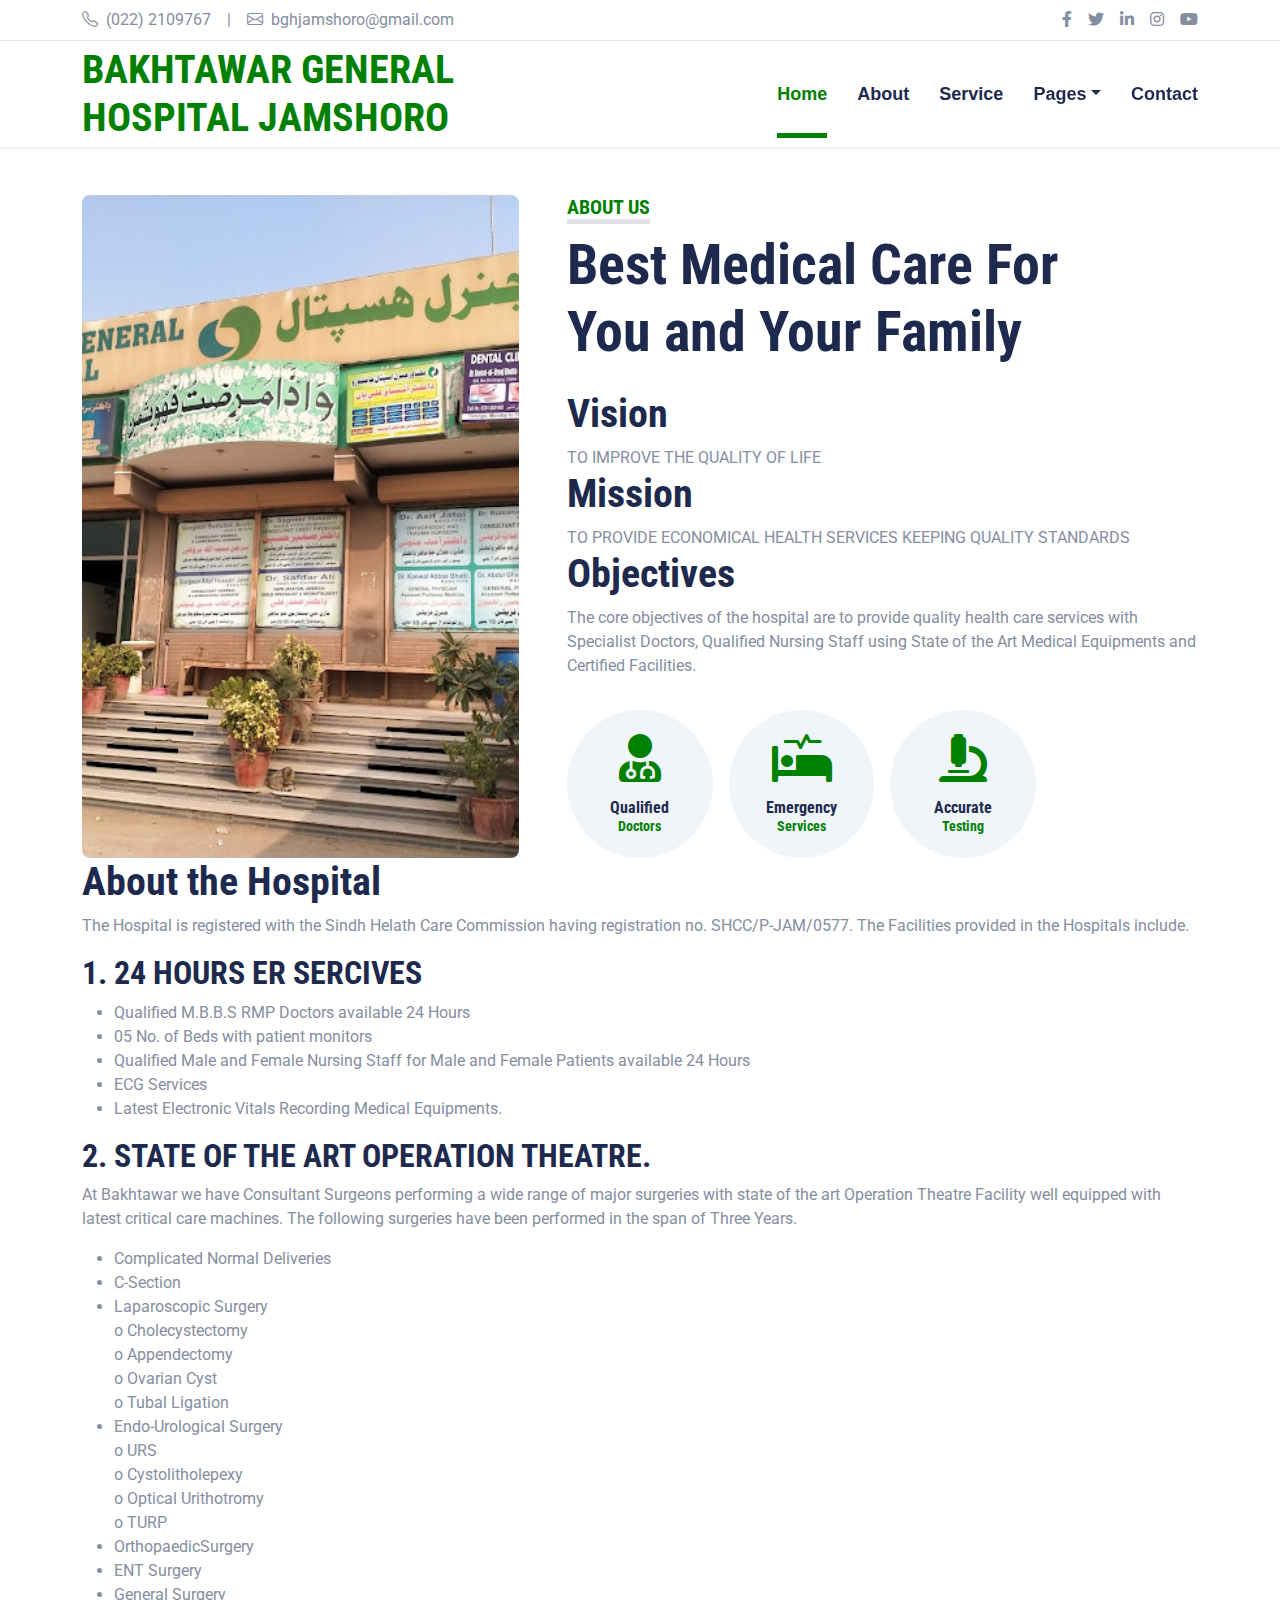
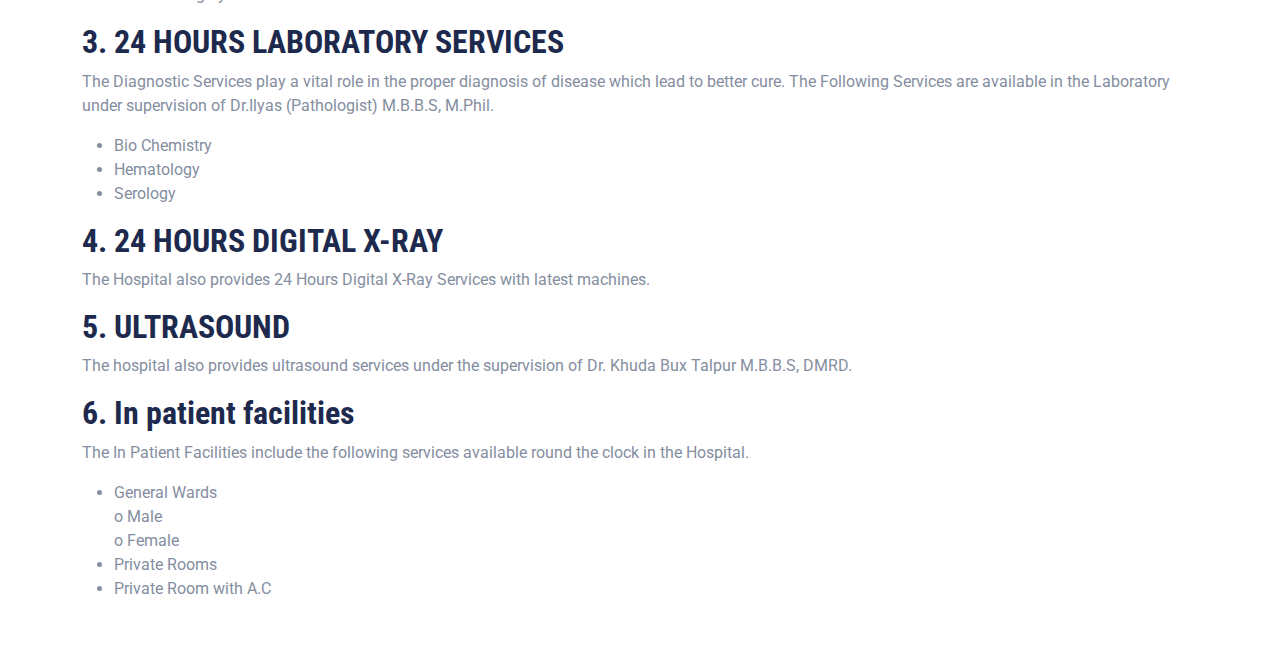
<file: about.html>
<!DOCTYPE html>
<html lang="en">

<head>
    <meta charset="utf-8">
    <title>Bakhtawar General Hospital</title>
    <meta content="width=device-width, initial-scale=1.0" name="viewport">

    <!-- Favicon -->
    <link href="img/Logo.jpg" rel="icon">

    <!-- Google Web Fonts -->
    <link rel="preconnect" href="https://fonts.gstatic.com">
    <link href="https://fonts.googleapis.com/css2?family=Roboto+Condensed:wght@400;700&family=Roboto:wght@400;700&display=swap" rel="stylesheet">  

    <!-- Icon Font Stylesheet -->
    <link href="https://cdnjs.cloudflare.com/ajax/libs/font-awesome/5.15.0/css/all.min.css" rel="stylesheet">
    <link href="https://cdn.jsdelivr.net/npm/bootstrap-icons@1.4.1/font/bootstrap-icons.css" rel="stylesheet">

    <!-- Libraries Stylesheet -->
    <link href="lib/owlcarousel/assets/owl.carousel.min.css" rel="stylesheet">
    <link href="lib/tempusdominus/css/tempusdominus-bootstrap-4.min.css" rel="stylesheet" />

    <!-- Customized Bootstrap Stylesheet -->
    <link href="css/bootstrap.min.css" rel="stylesheet">

    <!-- Template Stylesheet -->
    <link href="css/style.css" rel="stylesheet">
</head>

<body>
    <!-- Topbar Start -->
    <div class="container-fluid py-2 border-bottom d-none d-lg-block">
        <div class="container">
            <div class="row">
                <div class="col-md-6 text-center text-lg-start mb-2 mb-lg-0">
                    <div class="d-inline-flex align-items-center">
                        <a class="text-decoration-none text-body pe-3" href=""><i class="bi bi-telephone me-2"></i>(022) 2109767</a>
                        <span class="text-body">|</span>
                        <a class="text-decoration-none text-body px-3" href=""><i class="bi bi-envelope me-2"></i>bghjamshoro@gmail.com</a>
                    </div>
                </div>
                <div class="col-md-6 text-center text-lg-end">
                    <div class="d-inline-flex align-items-center">
                        <a class="text-body px-2" href="">
                            <i class="fab fa-facebook-f"></i>
                        </a>
                        <a class="text-body px-2" href="">
                            <i class="fab fa-twitter"></i>
                        </a>
                        <a class="text-body px-2" href="">
                            <i class="fab fa-linkedin-in"></i>
                        </a>
                        <a class="text-body px-2" href="">
                            <i class="fab fa-instagram"></i>
                        </a>
                        <a class="text-body ps-2" href="">
                            <i class="fab fa-youtube"></i>
                        </a>
                    </div>
                </div>
            </div>
        </div>
    </div>
    <!-- Topbar End -->


    <!-- Navbar Start -->
    <div class="container-fluid sticky-top bg-white shadow-sm">
        <div class="container">
            <nav class="navbar navbar-expand-lg bg-white navbar-light py-3 py-lg-0">
                <a href="index.html" class="navbar-brand">
                    <h1 class="m-0 text-uppercase text-primary"></i>Bakhtawar General <br>
                        Hospital Jamshoro</h1>
                </a>
                <button class="navbar-toggler" type="button" data-bs-toggle="collapse" data-bs-target="#navbarCollapse">
                    <span class="navbar-toggler-icon"></span>
                </button>
                <div class="collapse navbar-collapse" id="navbarCollapse">
                    <div class="navbar-nav ms-auto py-0">
                        <a href="index.html" class="nav-item nav-link active">Home</a>
                        <a href="about.html" class="nav-item nav-link">About</a>
                        <a href="service.html" class="nav-item nav-link">Service</a>
                        <div class="nav-item dropdown">
                            <a href="#" class="nav-link dropdown-toggle" data-bs-toggle="dropdown">Pages</a>
                            <div class="dropdown-menu m-0">
                                <a href="Goal.html" class="dropdown-item"></a>
                                <a href="team.html" class="dropdown-item">The Team</a>
    
                            </div>
                        </div>
                        <a href="contact.html" class="nav-item nav-link">Contact</a>
                    </div>
                </div>
            </nav>
        </div>
    </div>
    <!-- Navbar End -->



    <!-- About Start -->
    <div class="container-fluid py-5">
        <div class="container">
            <div class="row gx-5">
                <div class="col-lg-5 mb-5 mb-lg-0" style="min-height: 500px;">
                    <div class="position-relative h-100">
                        <img class="position-absolute w-100 h-100 rounded" src="img/2021-12-24.jpg" style="object-fit: cover;">
                    </div>
                </div>
                <div class="col-lg-7">
                    <div class="mb-4">
                        <h5 class="d-inline-block text-primary text-uppercase border-bottom border-5">About Us</h5>
                        <h1 class="display-4">Best Medical Care For<br>
                            You and Your Family</h1>
                    </div>
                    <p><h1>Vision</h1>TO IMPROVE THE QUALITY OF LIFE<br>
                        <h1>Mission</h1>TO PROVIDE ECONOMICAL HEALTH SERVICES KEEPING QUALITY STANDARDS
                        <h1>Objectives</h1>The core objectives of the hospital are to provide quality health care services with Specialist Doctors, Qualified Nursing Staff using State of the Art Medical Equipments and Certified Facilities.
                    </p>
                    <div class="row g-3 pt-3">
                        <div class="col-sm-3 col-6">
                            <div class="bg-light text-center rounded-circle py-4">
                                <i class="fa fa-3x fa-user-md text-primary mb-3"></i>
                                <h6 class="mb-0">Qualified<small class="d-block text-primary">Doctors</small></h6>
                            </div>
                        </div>
                        <div class="col-sm-3 col-6">
                            <div class="bg-light text-center rounded-circle py-4">
                                <i class="fa fa-3x fa-procedures text-primary mb-3"></i>
                                <h6 class="mb-0">Emergency<small class="d-block text-primary">Services</small></h6>
                            </div>
                        </div>
                        <div class="col-sm-3 col-6">
                            <div class="bg-light text-center rounded-circle py-4">
                                <i class="fa fa-3x fa-microscope text-primary mb-3"></i>
                                <h6 class="mb-0">Accurate<small class="d-block text-primary">Testing</small></h6>
                            </div>
                        </div>
                        </div>
                    </div>
                </div>
                <div>
                    <h1>About the Hospital</h1>
                    <p>The Hospital is registered with the Sindh Helath Care Commission having registration no. SHCC/P-JAM/0577. The Facilities provided in the Hospitals include.</p>
                    <h2>1.	24 HOURS ER SERCIVES</h2>
                    <ul>
                        <li>Qualified M.B.B.S RMP Doctors available 24 Hours</li>
                        <li>05 No. of Beds with patient monitors</li>
                        <li>Qualified Male and Female Nursing Staff for Male and Female Patients available 24 Hours</li>
                        <li>ECG Services</li>
                        <li>Latest Electronic Vitals Recording Medical Equipments.</li>
                    </ul>
                    <h2>2.	STATE OF THE ART OPERATION THEATRE.</h2>
                    <p>At Bakhtawar we have Consultant Surgeons performing a wide range of major surgeries with state of the art Operation Theatre Facility well equipped with latest critical care machines.
                        The following surgeries have been performed in the span of Three Years.
                    </p>
                    <ul>
                        <li>Complicated Normal Deliveries</li>
                        <li>C-Section</li>
                        <li>Laparoscopic Surgery <br>
                            o	Cholecystectomy <br>
                            o	Appendectomy <br>
                            o	Ovarian Cyst <br>
                            o	Tubal Ligation <br>
                        </li>
                        <li>Endo-Urological Surgery <br>
                            o	URS <br>
                            o	Cystolitholepexy <br>
                            o	Optical Urithotromy <br>
                            o	TURP
                        </li>
                        <li>OrthopaedicSurgery</li>
                        <li>ENT Surgery</li>
                        <li>General Surgery</li>
                    </ul>
                    <h2> 3.	24 HOURS LABORATORY SERVICES</h2>
                    <p>The Diagnostic Services play a vital role in the proper diagnosis of disease which lead to better cure. The Following Services are available in the Laboratory under supervision of Dr.Ilyas (Pathologist) M.B.B.S, M.Phil.</p>
                    <ul>
                        <li>Bio Chemistry</li>
                        <li>Hematology</li>
                        <li>Serology</li>
                    </ul>
                    <h2>4. 24 HOURS DIGITAL X-RAY</h2>
                    <p>The Hospital also provides 24 Hours Digital X-Ray Services with latest machines.</p>
                    <h2>5.	ULTRASOUND</h2>
                    <p>The hospital also provides ultrasound services under the supervision of Dr. Khuda Bux Talpur  M.B.B.S, DMRD.</p>
                    <h2>6.	In patient facilities</h2>
                    <p>The In Patient Facilities include the following services available round the clock in the Hospital.</p>
                    <ul>
                        <li>General Wards <br>
                            o	Male <br>
                            o	Female
                        </li>
                        <li>Private Rooms</li>
                        <li>Private Room with A.C</li>
                    </ul>
                </div>
            </div>
        </div>
    <!-- About End -->
    
    <!-- Back to Top -->
    <a href="#" class="btn btn-lg btn-primary btn-lg-square back-to-top"><i class="bi bi-arrow-up"></i></a>


    <!-- JavaScript Libraries -->
    <script src="https://code.jquery.com/jquery-3.4.1.min.js"></script>
    <script src="https://cdn.jsdelivr.net/npm/bootstrap@5.0.0/dist/js/bootstrap.bundle.min.js"></script>
    <script src="lib/easing/easing.min.js"></script>
    <script src="lib/waypoints/waypoints.min.js"></script>
    <script src="lib/owlcarousel/owl.carousel.min.js"></script>
    <script src="lib/tempusdominus/js/moment.min.js"></script>
    <script src="lib/tempusdominus/js/moment-timezone.min.js"></script>
    <script src="lib/tempusdominus/js/tempusdominus-bootstrap-4.min.js"></script>

    <!-- Template Javascript -->
    <script src="js/main.js"></script>
</body>

</html>
</file>
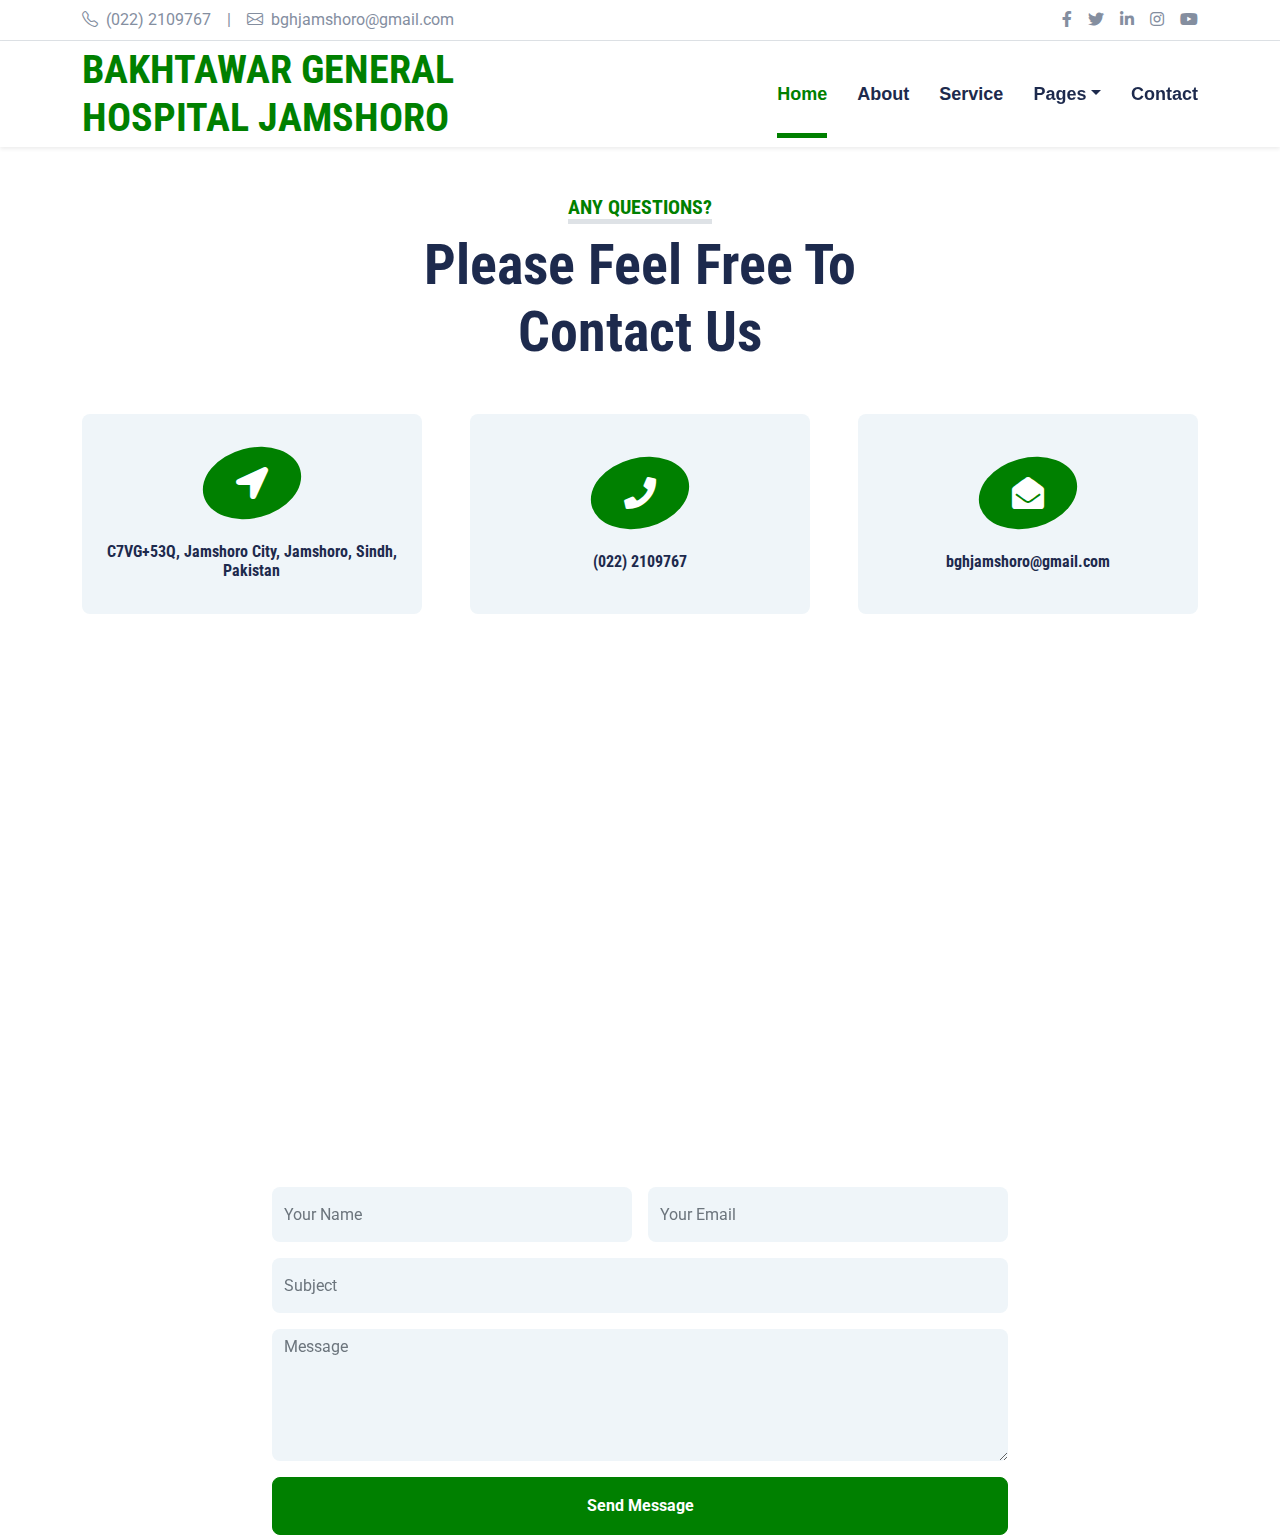
<file: contact.html>
<!DOCTYPE html>
<html lang="en">

<head>
    <meta charset="utf-8">
    <title>Bakhtawar General Hospital</title>
    <meta content="width=device-width, initial-scale=1.0" name="viewport">

    <!-- Favicon -->
    <link href="img/Logo.jpg" rel="icon">

    <!-- Google Web Fonts -->
    <link rel="preconnect" href="https://fonts.gstatic.com">
    <link href="https://fonts.googleapis.com/css2?family=Roboto+Condensed:wght@400;700&family=Roboto:wght@400;700&display=swap" rel="stylesheet">  

    <!-- Icon Font Stylesheet -->
    <link href="https://cdnjs.cloudflare.com/ajax/libs/font-awesome/5.15.0/css/all.min.css" rel="stylesheet">
    <link href="https://cdn.jsdelivr.net/npm/bootstrap-icons@1.4.1/font/bootstrap-icons.css" rel="stylesheet">

    <!-- Libraries Stylesheet -->
    <link href="lib/owlcarousel/assets/owl.carousel.min.css" rel="stylesheet">
    <link href="lib/tempusdominus/css/tempusdominus-bootstrap-4.min.css" rel="stylesheet" />

    <!-- Customized Bootstrap Stylesheet -->
    <link href="css/bootstrap.min.css" rel="stylesheet">

    <!-- Template Stylesheet -->
    <link href="css/style.css" rel="stylesheet">
</head>

<body>
    <!-- Topbar Start -->
    <div class="container-fluid py-2 border-bottom d-none d-lg-block">
        <div class="container">
            <div class="row">
                <div class="col-md-6 text-center text-lg-start mb-2 mb-lg-0">
                    <div class="d-inline-flex align-items-center">
                        <a class="text-decoration-none text-body pe-3" href=""><i class="bi bi-telephone me-2"></i>(022) 2109767</a>
                        <span class="text-body">|</span>
                        <a class="text-decoration-none text-body px-3" href=""><i class="bi bi-envelope me-2"></i>bghjamshoro@gmail.com</a>
                    </div>
                </div>
                <div class="col-md-6 text-center text-lg-end">
                    <div class="d-inline-flex align-items-center">
                        <a class="text-body px-2" href="">
                            <i class="fab fa-facebook-f"></i>
                        </a>
                        <a class="text-body px-2" href="">
                            <i class="fab fa-twitter"></i>
                        </a>
                        <a class="text-body px-2" href="">
                            <i class="fab fa-linkedin-in"></i>
                        </a>
                        <a class="text-body px-2" href="">
                            <i class="fab fa-instagram"></i>
                        </a>
                        <a class="text-body ps-2" href="">
                            <i class="fab fa-youtube"></i>
                        </a>
                    </div>
                </div>
            </div>
        </div>
    </div>
    <!-- Topbar End -->


    <!-- Navbar Start -->
    <div class="container-fluid sticky-top bg-white shadow-sm">
        <div class="container">
            <nav class="navbar navbar-expand-lg bg-white navbar-light py-3 py-lg-0">
                <a href="index.html" class="navbar-brand">
                    <h1 class="m-0 text-uppercase text-primary"></i>Bakhtawar General <br>
                        Hospital Jamshoro</h1>
                </a>
                <button class="navbar-toggler" type="button" data-bs-toggle="collapse" data-bs-target="#navbarCollapse">
                    <span class="navbar-toggler-icon"></span>
                </button>
                <div class="collapse navbar-collapse" id="navbarCollapse">
                    <div class="navbar-nav ms-auto py-0">
                        <a href="index.html" class="nav-item nav-link active">Home</a>
                        <a href="about.html" class="nav-item nav-link">About</a>
                        <a href="service.html" class="nav-item nav-link">Service</a>
                        <div class="nav-item dropdown">
                            <a href="#" class="nav-link dropdown-toggle" data-bs-toggle="dropdown">Pages</a>
                            <div class="dropdown-menu m-0">
                                <a href="Goal.html" class="dropdown-item"></a>
                                <a href="team.html" class="dropdown-item">The Team</a>
    
                            </div>
                        </div>
                        <a href="contact.html" class="nav-item nav-link">Contact</a>
                    </div>
                </div>
            </nav>
        </div>
    </div>
    <!-- Navbar End -->


    <!-- Contact Start -->
    <div class="container-fluid pt-5">
        <div class="container">
            <div class="text-center mx-auto mb-5" style="max-width: 500px;">
                <h5 class="d-inline-block text-primary text-uppercase border-bottom border-5">Any Questions?</h5>
                <h1 class="display-4">Please Feel Free To Contact Us</h1>
            </div>
            <div class="row g-5 mb-5">
                <div class="col-lg-4">
                    <div class="bg-light rounded d-flex flex-column align-items-center justify-content-center text-center" style="height: 200px;">
                        <div class="d-flex align-items-center justify-content-center bg-primary rounded-circle mb-4" style="width: 100px; height: 70px; transform: rotate(-15deg);">
                            <i class="fa fa-2x fa-location-arrow text-white" style="transform: rotate(15deg);"></i>
                        </div>
                        <h6 class="mb-0">C7VG+53Q, Jamshoro City, Jamshoro, Sindh, Pakistan</h6>
                    </div>
                </div>
                <div class="col-lg-4">
                    <div class="bg-light rounded d-flex flex-column align-items-center justify-content-center text-center" style="height: 200px;">
                        <div class="d-flex align-items-center justify-content-center bg-primary rounded-circle mb-4" style="width: 100px; height: 70px; transform: rotate(-15deg);">
                            <i class="fa fa-2x fa-phone text-white" style="transform: rotate(15deg);"></i>
                        </div>
                        <h6 class="mb-0">(022) 2109767</h6>
                    </div>
                </div>
                <div class="col-lg-4">
                    <div class="bg-light rounded d-flex flex-column align-items-center justify-content-center text-center" style="height: 200px;">
                        <div class="d-flex align-items-center justify-content-center bg-primary rounded-circle mb-4" style="width: 100px; height: 70px; transform: rotate(-15deg);">
                            <i class="fa fa-2x fa-envelope-open text-white" style="transform: rotate(15deg);"></i>
                        </div>
                        <h6 class="mb-0">bghjamshoro@gmail.com</h6>
                    </div>
                </div>
            </div>
            <div class="row">
                <div class="col-12" style="height: 500px;">
                    <div class="position-relative h-100">
                        <iframe class="position-relative w-100 h-100"
                            src="https://www.google.com/maps/embed?pb=!1m18!1m12!1m3!1d3602.8591488054617!2d68.27264517638788!3d25.442972121700176!2m3!1f0!2f0!3f0!3m2!1i1024!2i768!4f13.1!3m3!1m2!1s0x394c7904dad96b19%3A0xa144ad89f834692d!2sBakhtawar%20General%20Hospital!5e0!3m2!1sen!2s!4v1684772826528!5m2!1sen!2s"
                            frameborder="0" style="border:0;" allowfullscreen="" aria-hidden="false"
                            tabindex="0"></iframe>
                    </div>
                </div>
            </div>
            <div class="row justify-content-center position-relative" style="margin-top: -200px; z-index: 1;">
                <div class="col-lg-8">
                    <div class="bg-white-rounded-p-5-m-5-mb-0">
                        <form>
                            <div class="row g-3">
                                <div class="col-12 col-sm-6">
                                    <input type="text" class="form-control bg-light border-0" placeholder="Your Name" style="height: 55px;">
                                </div>
                                <div class="col-12 col-sm-6">
                                    <input type="email" class="form-control bg-light border-0" placeholder="Your Email" style="height: 55px;">
                                </div>
                                <div class="col-12">
                                    <input type="text" class="form-control bg-light border-0" placeholder="Subject" style="height: 55px;">
                                </div>
                                <div class="col-12">
                                    <textarea class="form-control bg-light border-0" rows="5" placeholder="Message"></textarea>
                                </div>
                                <div class="col-12">
                                    <button class="btn btn-primary w-100 py-3" type="submit">Send Message</button>
                                </div>
                            </div>
                        </form>
                    </div>
                </div>
            </div>
        </div>
    </div>
    <!-- Contact End -->

    <!-- Back to Top -->
    <a href="#" class="btn btn-lg btn-primary btn-lg-square back-to-top"><i class="bi bi-arrow-up"></i></a>


    <!-- JavaScript Libraries -->
    <script src="https://code.jquery.com/jquery-3.4.1.min.js"></script>
    <script src="https://cdn.jsdelivr.net/npm/bootstrap@5.0.0/dist/js/bootstrap.bundle.min.js"></script>
    <script src="lib/easing/easing.min.js"></script>
    <script src="lib/waypoints/waypoints.min.js"></script>
    <script src="lib/owlcarousel/owl.carousel.min.js"></script>
    <script src="lib/tempusdominus/js/moment.min.js"></script>
    <script src="lib/tempusdominus/js/moment-timezone.min.js"></script>
    <script src="lib/tempusdominus/js/tempusdominus-bootstrap-4.min.js"></script>

    <!-- Template Javascript -->
    <script src="js/main.js"></script>
</body>

</html>
</file>
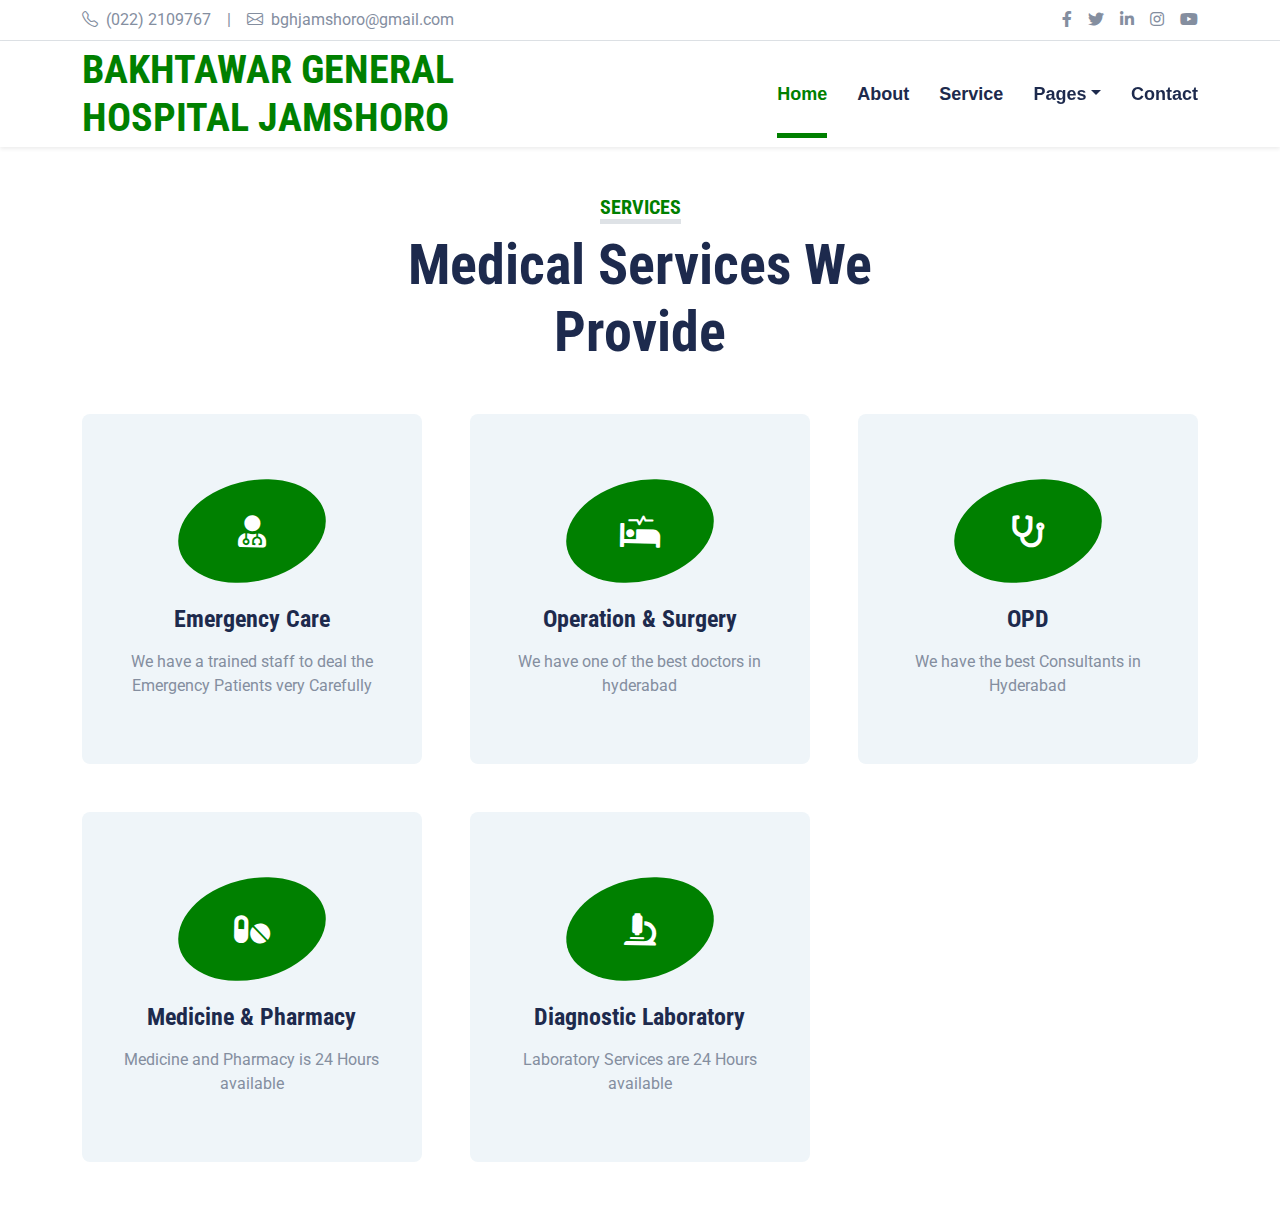
<file: service.html>
<!DOCTYPE html>
<html lang="en">

<head>
    <meta charset="utf-8">
    <title>Bakhtawar General Hospital</title>
    <meta content="width=device-width, initial-scale=1.0" name="viewport">


    <!-- Favicon -->
    <link href="img/Logo.jpg" rel="icon">

    <!-- Google Web Fonts -->
    <link rel="preconnect" href="https://fonts.gstatic.com">
    <link href="https://fonts.googleapis.com/css2?family=Roboto+Condensed:wght@400;700&family=Roboto:wght@400;700&display=swap" rel="stylesheet">  

    <!-- Icon Font Stylesheet -->
    <link href="https://cdnjs.cloudflare.com/ajax/libs/font-awesome/5.15.0/css/all.min.css" rel="stylesheet">
    <link href="https://cdn.jsdelivr.net/npm/bootstrap-icons@1.4.1/font/bootstrap-icons.css" rel="stylesheet">

    <!-- Libraries Stylesheet -->
    <link href="lib/owlcarousel/assets/owl.carousel.min.css" rel="stylesheet">
    <link href="lib/tempusdominus/css/tempusdominus-bootstrap-4.min.css" rel="stylesheet" />

    <!-- Customized Bootstrap Stylesheet -->
    <link href="css/bootstrap.min.css" rel="stylesheet">

    <!-- Template Stylesheet -->
    <link href="css/style.css" rel="stylesheet">
</head>

<body>
        <!-- Topbar Start -->
        <div class="container-fluid py-2 border-bottom d-none d-lg-block">
            <div class="container">
                <div class="row">
                    <div class="col-md-6 text-center text-lg-start mb-2 mb-lg-0">
                        <div class="d-inline-flex align-items-center">
                            <a class="text-decoration-none text-body pe-3" href=""><i class="bi bi-telephone me-2"></i>(022) 2109767</a>
                            <span class="text-body">|</span>
                            <a class="text-decoration-none text-body px-3" href=""><i class="bi bi-envelope me-2"></i>bghjamshoro@gmail.com</a>
                        </div>
                    </div>
                    <div class="col-md-6 text-center text-lg-end">
                        <div class="d-inline-flex align-items-center">
                            <a class="text-body px-2" href="">
                                <i class="fab fa-facebook-f"></i>
                            </a>
                            <a class="text-body px-2" href="">
                                <i class="fab fa-twitter"></i>
                            </a>
                            <a class="text-body px-2" href="">
                                <i class="fab fa-linkedin-in"></i>
                            </a>
                            <a class="text-body px-2" href="">
                                <i class="fab fa-instagram"></i>
                            </a>
                            <a class="text-body ps-2" href="">
                                <i class="fab fa-youtube"></i>
                            </a>
                        </div>
                    </div>
                </div>
            </div>
        </div>
        <!-- Topbar End -->
    
    
        <!-- Navbar Start -->
        <div class="container-fluid sticky-top bg-white shadow-sm">
            <div class="container">
                <nav class="navbar navbar-expand-lg bg-white navbar-light py-3 py-lg-0">
                    <a href="index.html" class="navbar-brand">
                        <h1 class="m-0 text-uppercase text-primary"></i>Bakhtawar General <br>
                            Hospital Jamshoro</h1>
                    </a>
                    <button class="navbar-toggler" type="button" data-bs-toggle="collapse" data-bs-target="#navbarCollapse">
                        <span class="navbar-toggler-icon"></span>
                    </button>
                    <div class="collapse navbar-collapse" id="navbarCollapse">
                        <div class="navbar-nav ms-auto py-0">
                            <a href="index.html" class="nav-item nav-link active">Home</a>
                            <a href="about.html" class="nav-item nav-link">About</a>
                            <a href="service.html" class="nav-item nav-link">Service</a>
                            <div class="nav-item dropdown">
                                <a href="#" class="nav-link dropdown-toggle" data-bs-toggle="dropdown">Pages</a>
                                <div class="dropdown-menu m-0">
                                    <a href="Goal.html" class="dropdown-item"></a>
                                    <a href="team.html" class="dropdown-item">The Team</a>
        
                                </div>
                            </div>
                            <a href="contact.html" class="nav-item nav-link">Contact</a>
                        </div>
                    </div>
                </nav>
            </div>
        </div>
        <!-- Navbar End -->
    
    
    <!-- Services Start -->
    <div class="container-fluid py-5">
        <div class="container">
            <div class="text-center mx-auto mb-5" style="max-width: 500px;">
                <h5 class="d-inline-block text-primary text-uppercase border-bottom border-5">Services</h5>
                <h1 class="display-4">Medical Services We Provide</h1>
            </div>
            <div class="row g-5">
                <div class="col-lg-4 col-md-6">
                    <div class="service-item bg-light rounded d-flex flex-column align-items-center justify-content-center text-center">
                        <div class="service-icon mb-4">
                            <i class="fa fa-2x fa-user-md text-white"></i>
                        </div>
                        <h4 class="mb-3">Emergency Care</h4>
                        <p class="m-0">We have a trained staff to deal the Emergency Patients very Carefully</p>
                        <a class="btn btn-lg btn-primary rounded-pill" href="about.html">
                            <i class="bi bi-arrow-right"></i>
                        </a>
                    </div>
                </div>
                <div class="col-lg-4 col-md-6">
                    <div class="service-item bg-light rounded d-flex flex-column align-items-center justify-content-center text-center">
                        <div class="service-icon mb-4">
                            <i class="fa fa-2x fa-procedures text-white"></i>
                        </div>
                        <h4 class="mb-3">Operation & Surgery</h4>
                        <p class="m-0">We have one of the best doctors in hyderabad
                        </p>
                        <a class="btn btn-lg btn-primary rounded-pill" href="about.html">
                            <i class="bi bi-arrow-right"></i>
                        </a>
                    </div>
                </div>
                <div class="col-lg-4 col-md-6">
                    <div class="service-item bg-light rounded d-flex flex-column align-items-center justify-content-center text-center">
                        <div class="service-icon mb-4">
                            <i class="fa fa-2x fa-stethoscope text-white"></i>
                        </div>
                        <h4 class="mb-3">OPD</h4>
                        <p class="m-0">We have the best Consultants in Hyderabad</p>
                        <a class="btn btn-lg btn-primary rounded-pill" href="about.html">
                            <i class="bi bi-arrow-right"></i>
                        </a>
                    </div>
                </div>
                <div class="col-lg-4 col-md-6">
                    <div class="service-item bg-light rounded d-flex flex-column align-items-center justify-content-center text-center">
                        <div class="service-icon mb-4">
                            <i class="fa fa-2x fa-pills text-white"></i>
                        </div>
                        <h4 class="mb-3">Medicine & Pharmacy</h4>
                        <p class="m-0">Medicine and Pharmacy is 24 Hours available</p>
                        <a class="btn btn-lg btn-primary rounded-pill" href="about.html">
                            <i class="bi bi-arrow-right"></i>
                        </a>
                    </div>
                </div>
                <div class="col-lg-4 col-md-6">
                    <div class="service-item bg-light rounded d-flex flex-column align-items-center justify-content-center text-center">
                        <div class="service-icon mb-4">
                            <i class="fa fa-2x fa-microscope text-white"></i>
                        </div>
                        <h4 class="mb-3">Diagnostic Laboratory</h4>
                        <p class="m-0">Laboratory Services are 24 Hours available</p>
                        <a class="btn btn-lg btn-primary rounded-pill" href="about.html">
                            <i class="bi bi-arrow-right"></i>
                        </a>
                    </div>
                </div>
            </div>
        </div>
    </div>
                
    <!-- Services End -->
    
    <!-- Back to Top -->
    <a href="#" class="btn btn-lg btn-primary btn-lg-square back-to-top"><i class="bi bi-arrow-up"></i></a>


    <!-- JavaScript Libraries -->
    <script src="https://code.jquery.com/jquery-3.4.1.min.js"></script>
    <script src="https://cdn.jsdelivr.net/npm/bootstrap@5.0.0/dist/js/bootstrap.bundle.min.js"></script>
    <script src="lib/easing/easing.min.js"></script>
    <script src="lib/waypoints/waypoints.min.js"></script>
    <script src="lib/owlcarousel/owl.carousel.min.js"></script>
    <script src="lib/tempusdominus/js/moment.min.js"></script>
    <script src="lib/tempusdominus/js/moment-timezone.min.js"></script>
    <script src="lib/tempusdominus/js/tempusdominus-bootstrap-4.min.js"></script>

    <!-- Template Javascript -->
    <script src="js/main.js"></script>
</body>

</html>
</file>
<file: css/style.css>
:root {
    --primary: green;
    --secondary: #354F8E;
    --light: #EFF5F9;
    --dark: #1D2A4D;
}

.btn {
    font-weight: 700;
    transition: .5s;
}

.btn:hover {
    -webkit-box-shadow: 0 8px 6px -6px #555555;
    -moz-box-shadow: 0 8px 6px -6px #555555;
    box-shadow: 0 8px 6px -6px #555555;
}

.btn-primary {
    color: #FFFFFF;
}

.bg-white-rounded-p-5-m-5-mb-0 {
    position: relative;
    top: 25vh;
}

.btn-square {
    width: 36px;
    height: 36px;
}

.btn-sm-square {
    width: 28px;
    height: 28px;
}

.btn-lg-square {
    width: 46px;
    height: 46px;
}

.btn-square,
.btn-sm-square,
.btn-lg-square {
    padding-left: 0;
    padding-right: 0;
    text-align: center;
}

.back-to-top {
    position: fixed;
    display: none;
    right: 30px;
    bottom: 0;
    border-radius: 50% 50% 0 0;
    z-index: 99;
}

.navbar-light .navbar-nav .nav-link {
    font-family: 'Jost', sans-serif;
    position: relative;
    margin-left: 30px;
    padding: 30px 0;
    font-size: 18px;
    font-weight: 700;
    color: var(--dark);
    outline: none;
    transition: .5s;
}

.navbar-light .navbar-nav .nav-link:hover,
.navbar-light .navbar-nav .nav-link.active {
    color: green;
}

@media (min-width: 992px) {
    .navbar-light .navbar-nav .nav-link::before {
        position: absolute;
        content: "";
        width: 0;
        height: 5px;
        bottom: 0;
        left: 50%;
        background: green;
        transition: .5s;
    }

    .navbar-light .navbar-nav .nav-link:hover::before,
    .navbar-light .navbar-nav .nav-link.active::before {
        width: 100%;
        left: 0;
    }

    .mt-auto-p-4 {
        position: relative;
        text-align: center;
        top: 10vh;
    }

    .team-heading {
        position: relative;
        left: 45vh;
    }
    .team-heading-1 {
        position: relative;
        left: 30vh;
    }
    .team-heading-2 {
        position: relative;
        left: 50vh;
    }

    .mb-md-0 {
        position: relative;
        left: 40vh;
        font-size: 25px;
    }
    
    .col-lg-3 {
        position: relative;
        left: 30vh;
        font-size: 18px;
    }
}

@media (max-width: 991.98px) {
    .navbar-light .navbar-nav .nav-link  {
        margin-left: 0;
        padding: 10px 0;
    }
}

.hero-header {
    background: url(../img/Hospital-Image.jpg) top right no-repeat;
    background-size: cover;
}

.service-item {
    position: relative;
    height: 350px;
    padding: 0 30px;
    transition: .5s;
}

.service-item .service-icon {
    width: 150px;
    height: 100px;
    display: flex;
    align-items: center;
    justify-content: center;
    background: green;
    border-radius: 50%;
    transform: rotate(-14deg);
}

.service-item .service-icon i {
    transform: rotate(15deg);
}

.service-item a.btn {
    position: absolute;
    width: 60px;
    bottom: -48px;
    left: 50%;
    margin-left: -30px;
    opacity: 0;
}

.service-item:hover a.btn {
    bottom: -24px;
    opacity: 1;
}

.price-carousel::after {
    position: absolute;
    content: "";
    width: 100%;
    height: 50%;
    bottom: 0;
    left: 0;
    background: var(--primary);
    border-radius: 8px 8px 50% 50%;
    z-index: -1;
}

.price-carousel .owl-nav {
    margin-top: 35px;
    width: 100%;
    text-align: center;
    display: flex;
    justify-content: center;
}

.price-carousel .owl-nav .owl-prev,
.price-carousel .owl-nav .owl-next{
    position: relative;
    margin: 0 5px;
    width: 45px;
    height: 45px;
    display: flex;
    align-items: center;
    justify-content: center;
    color: var(--primary);
    background: #FFFFFF;
    font-size: 22px;
    border-radius: 45px;
    transition: .5s;
}

.price-carousel .owl-nav .owl-prev:hover,
.price-carousel .owl-nav .owl-next:hover {
    color: var(--dark);
}

@media (min-width: 576px) {
    .team-item .row {
        height: 350px;
    }
}

.team-carousel .owl-nav {
    position: absolute;
    padding: 0 45px;
    width: 100%;
    height: 45px;
    top: calc(50% - 22.5px);
    left: 0;
    display: flex;
    justify-content: space-between;
}

.team-carousel .owl-nav .owl-prev,
.team-carousel .owl-nav .owl-next {
    position: relative;
    width: 45px;
    height: 45px;
    display: flex;
    align-items: center;
    justify-content: center;
    color: #FFFFFF;
    background: green;
    border-radius: 45px;
    font-size: 22px;
    transition: .5s;
}

.team-carousel .owl-nav .owl-prev:hover,
.team-carousel .owl-nav .owl-next:hover {
    background: var(--dark);
}

.testimonial-carousel .owl-dots {
    margin-top: 15px;
    display: flex;
    align-items: center;
    justify-content: center;
}

.testimonial-carousel .owl-dot {
    position: relative;
    display: inline-block;
    margin: 0 5px;
    width: 20px;
    height: 20px;
    background: var(--light);
    border: 2px solid var(--primary);
    border-radius: 20px;
    transition: .5s;
}

.testimonial-carousel .owl-dot.active {
    width: 40px;
    height: 40px;
    background: var(--primary);
}

.testimonial-carousel .owl-item img {
    width: 150px;
    height: 150px;
}
</file>
